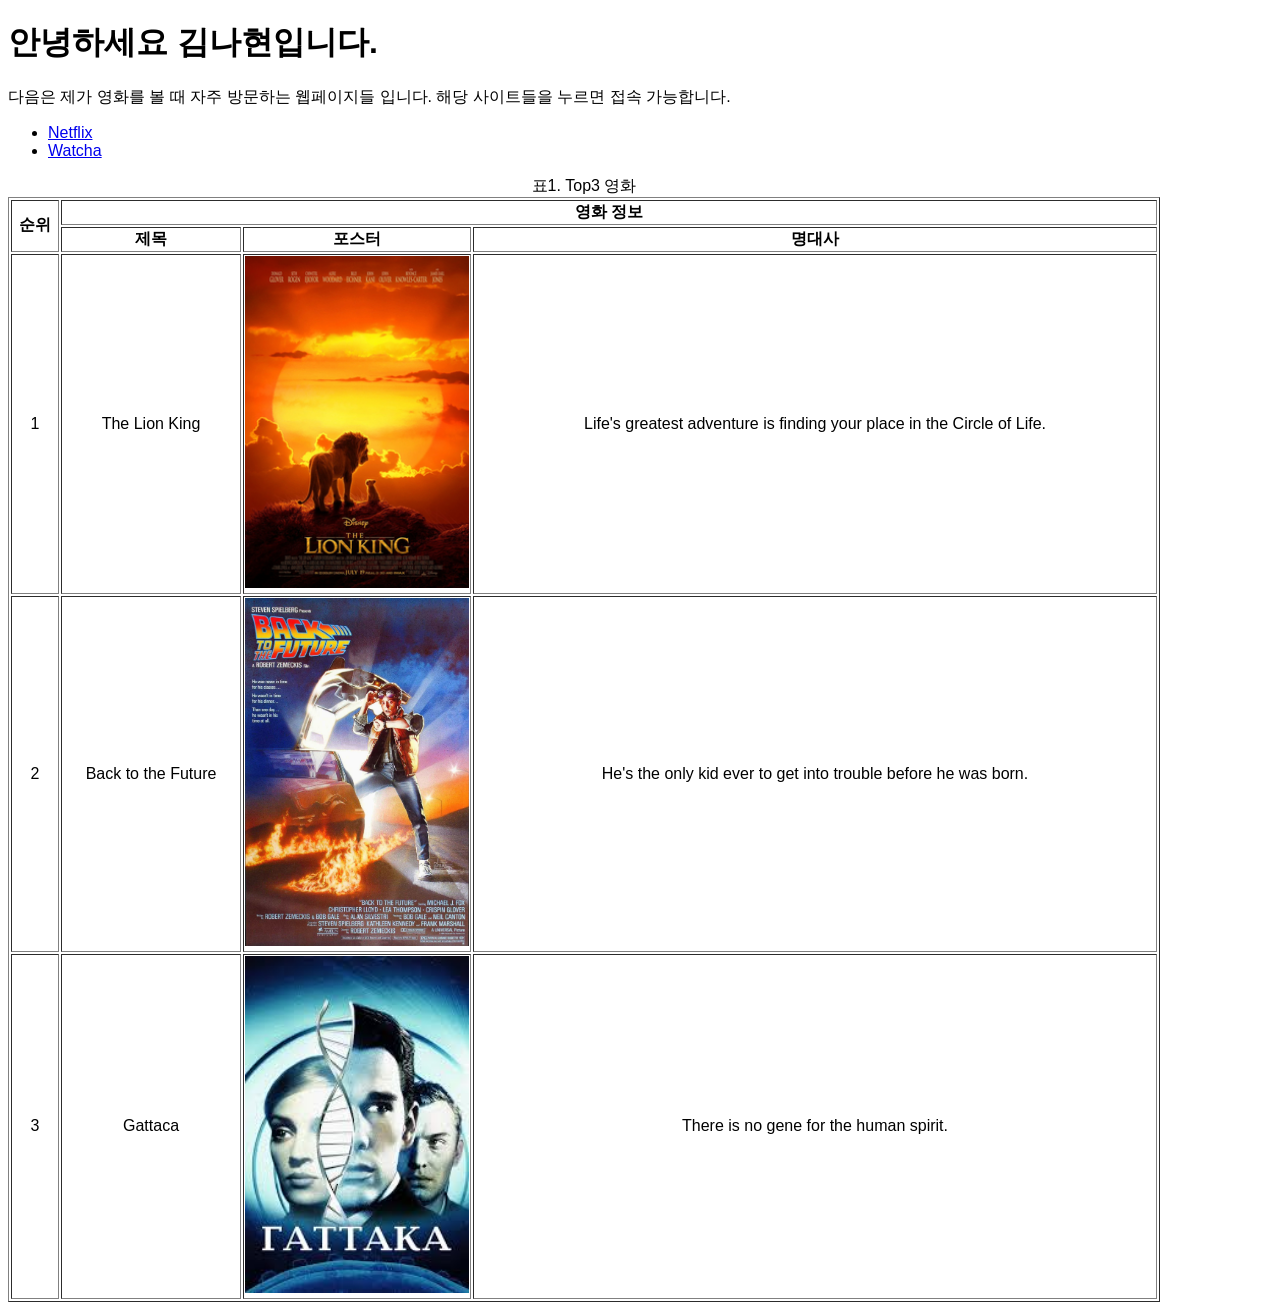
<file: LAB1/index.html>
<!DOCTYPE html>
<html>
    <head>
        <meta charset="utf-8">
        <title>Lab1</title>
    </head>
    <style type="text/css">
        body {font-family: sans-serif;}
        .title {font-weight: bold;}
        th {font-weight: normal;}
    </style>

    <body>
        <h1>안녕하세요 김나현입니다.</h1>
        <p>다음은 제가 영화를 볼 때 자주 방문하는 웹페이지들 입니다. 해당 사이트들을 누르면 접속 가능합니다.</p>
        <ul>
            <li>
                <a href="https://www.netflix.com/kr/">Netflix</a>
            </li>
            <li>
                <a href="https://watcha.com/browse/all">Watcha</a>
            </li>
        </ul>
        <table border="1" style="width: 90dvw;">
            <caption>표1. Top3 영화</caption>
            <tr>
                <th class="title" rowspan="2">순위</th>

                <th class="title" colspan="3">영화 정보</th>
            </tr>
            <tr>
                <th class="title" >제목</th>
                <th class="title" style="width: 20%;">포스터</th>
                <th class="title" style="width: 60%;">명대사</th>
            </tr>

            <!-- 영화 1 -->
            <tr>
                <th>1</th>
                <th>The Lion King</th>
                <th>
                    <img src="imgs/Disney_The_Lion_King_2019.jpg" alt="Poster_The Lion King" width="100%" height="100%">
                </th>
                <th>Life's greatest adventure is finding your place in the Circle of Life.</th>
            </tr>

            <!-- 영화 2 -->
            <tr>
                <th>2</th>
                <th>Back to the Future</th>
                <th>
                    <img src="imgs/back_to_the_future.jpg" alt="Poster_Back to the Future" width="100%" height="100%">
                </th>
                <th>He's the only kid ever to get into trouble before he was born.</th>
            </tr>

            <!-- 영화 3 -->
            <tr>
                <th>3</th>
                <th>Gattaca</th>
                <th>
                    <img src="imgs/gataka.jpeg" alt="Poster_Gattaca" width="100%" height="100%">
                </th>
                <th>There is no gene for the human spirit.</th>
            </tr>
        </table>
    </body>
</html>
</file>
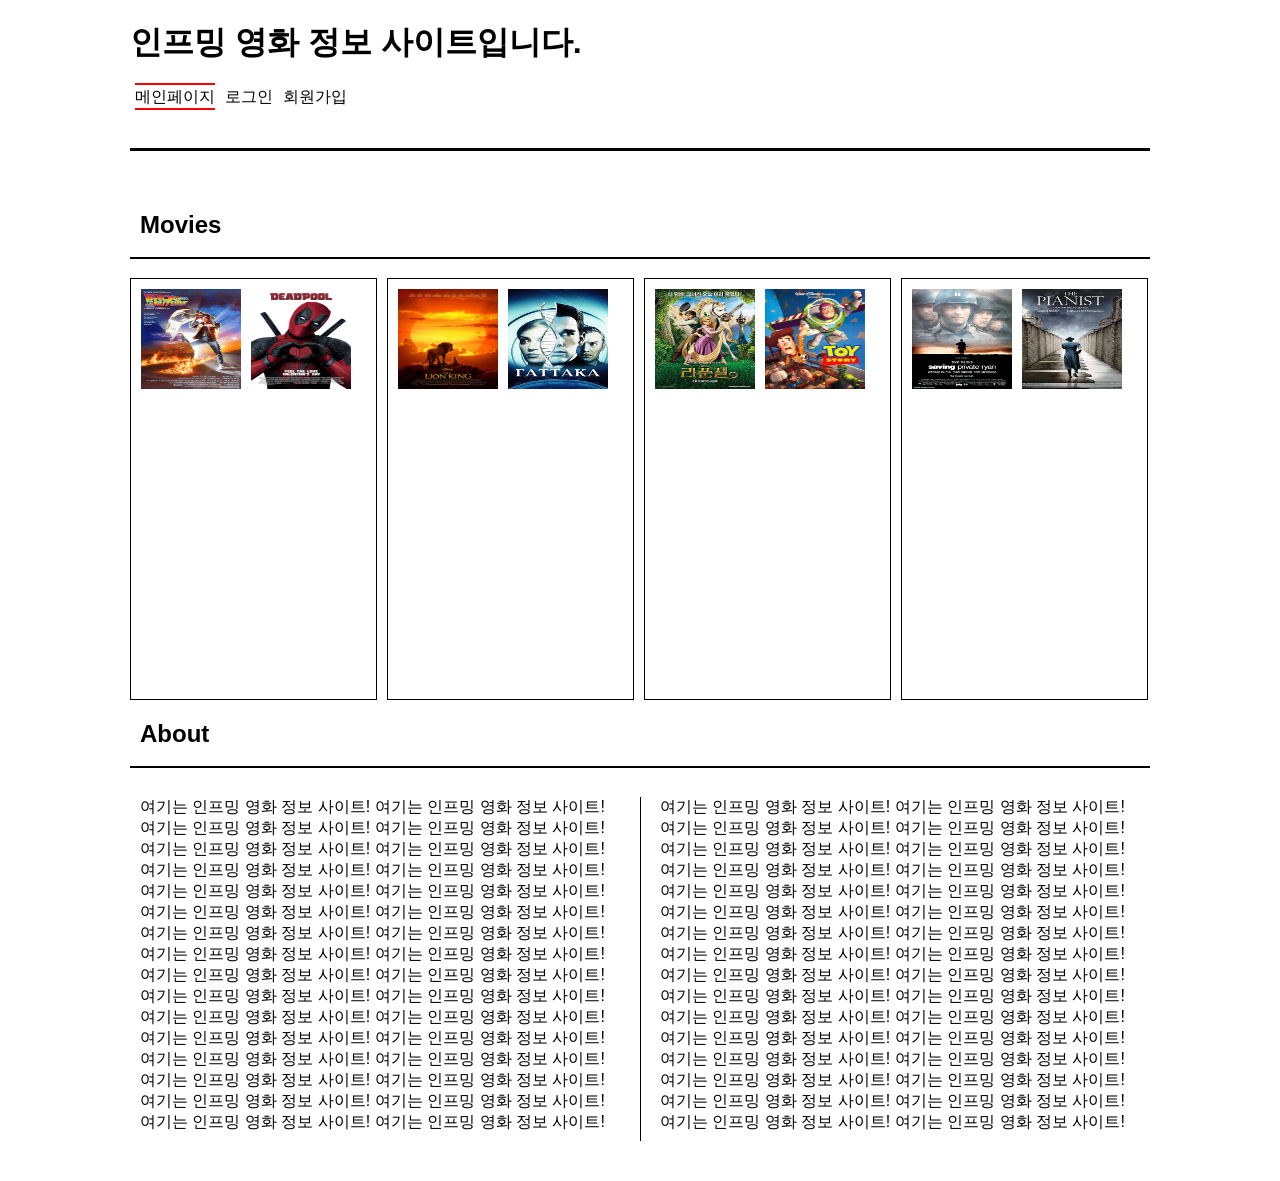
<file: LAB3/index.html>
<!DOCTYPE html>
<html>
    <meta name="viewport" content="width=device-width, initial-scale=1.0">
    <head>
        <title> LAB 3 - Home</title>
        <link rel="stylesheet" type="text/css" href = "main.css">
    </head>
    <body>
        <h1 class="titletext">인프밍 영화 정보 사이트입니다.</h1>
        <div class="middle menu">
            <nav>
                <ul class="navbar">
                    <li><a class="navitem selected" href="index.html">메인페이지</a></li>
                    <li><a class="navitem" href="login.html">로그인</a></li>
                    <li><a class="navitem" href="signup.html">회원가입</a></li>
                </ul>
            </nav>
            <hr class="navhr">
        </div>
        <div class="section-1">
            <div class="sections">
            <div class="section0">
            <div>
                <h2 class="subtitle">Movies</h2>
            </div>
            <hr>
            <div class="section1" >
                <div class="section2 bordered">
                    <div class="icon-p">
                        <img class="icon" src="imgs/back_to_the_future.jpg" alt="Back To The Future">
                        <div class="icon-text">Back To The Future</div>
                    </div>
                    
                    <div class="icon-p">
                        <img class="icon" src="imgs/deadpool.jpg" alt="Deadpool">
                        <div class="icon-text">Deadpool</div>
                    </div>
            </div>
                <div class="section2 bordered">
                    <div class="icon-p">
                        <img class="icon" src="imgs/Disney_The_Lion_King_2019.jpg" alt="The Lion King">
                        <div class="icon-text">The Lion King</div>
                    </div>
                    <div class="icon-p">
                        <img class="icon" src="imgs/gataka.jpeg" alt="GATAKA">
                        <div class="icon-text">GATAKA</div>
                    </div>
                    
            </div>
                <div class="section2 bordered">
                    <div class="icon-p">
                        <img class="icon" src="imgs/tangled.jpg" alt="Tangled">
                        <div class="icon-text">Tangled</div>
                    </div>
                    <div class="icon-p">
                        <img class="icon" src="imgs/toy_story.jpg" alt="Toy Story">
                        <div class="icon-text">Toy Story</div>
                    </div>
            </div>
                <div class="section2 bordered">
                    <div class="icon-p">
                        <img class="icon" src="imgs/saving_ryan.jpg" alt="Saving Private Ryan">
                        <div class="icon-text">Saving Private Ryan</div>
                    </div>
                    <div class="icon-p">
                        <img class="icon" src="imgs/the_pianist.jpeg" alt="The Pianist">
                        <div class="icon-text">The Pianist</div>
                    </div>       
                </div>
            </div>

        <div class="section0">
            <div>
                <h2 class="subtitle">About</h2>
            </div>
            <hr>
            

        </div>
            
    </div>
        <div class="main-text">
            <p>여기는 인프밍 영화 정보 사이트! 여기는 인프밍 영화 정보 사이트! 여기는 인프밍 영화 정보 사이트! 여기는 인프밍 영화 정보 사이트! 여기는 인프밍 영화 정보 사이트! 여기는 인프밍 영화 정보 사이트! 여기는 인프밍 영화 정보 사이트! 여기는 인프밍 영화 정보 사이트! 여기는 인프밍 영화 정보 사이트! 여기는 인프밍 영화 정보 사이트! 여기는 인프밍 영화 정보 사이트! 여기는 인프밍 영화 정보 사이트! 여기는 인프밍 영화 정보 사이트! 여기는 인프밍 영화 정보 사이트! 여기는 인프밍 영화 정보 사이트! 여기는 인프밍 영화 정보 사이트! 여기는 인프밍 영화 정보 사이트! 여기는 인프밍 영화 정보 사이트! 여기는 인프밍 영화 정보 사이트! 여기는 인프밍 영화 정보 사이트! 여기는 인프밍 영화 정보 사이트! 여기는 인프밍 영화 정보 사이트! 여기는 인프밍 영화 정보 사이트! 여기는 인프밍 영화 정보 사이트! 여기는 인프밍 영화 정보 사이트! 여기는 인프밍 영화 정보 사이트! 여기는 인프밍 영화 정보 사이트! 여기는 인프밍 영화 정보 사이트! 여기는 인프밍 영화 정보 사이트! 여기는 인프밍 영화 정보 사이트! 여기는 인프밍 영화 정보 사이트! 여기는 인프밍 영화 정보 사이트! 여기는 인프밍 영화 정보 사이트! 여기는 인프밍 영화 정보 사이트! 여기는 인프밍 영화 정보 사이트! 여기는 인프밍 영화 정보 사이트! 여기는 인프밍 영화 정보 사이트! 여기는 인프밍 영화 정보 사이트! 여기는 인프밍 영화 정보 사이트! 여기는 인프밍 영화 정보 사이트! 여기는 인프밍 영화 정보 사이트! 여기는 인프밍 영화 정보 사이트! 여기는 인프밍 영화 정보 사이트! 여기는 인프밍 영화 정보 사이트! 여기는 인프밍 영화 정보 사이트! 여기는 인프밍 영화 정보 사이트! 여기는 인프밍 영화 정보 사이트! 여기는 인프밍 영화 정보 사이트! 여기는 인프밍 영화 정보 사이트! 여기는 인프밍 영화 정보 사이트! 여기는 인프밍 영화 정보 사이트! 여기는 인프밍 영화 정보 사이트! 여기는 인프밍 영화 정보 사이트! 여기는 인프밍 영화 정보 사이트! 여기는 인프밍 영화 정보 사이트! 여기는 인프밍 영화 정보 사이트! 여기는 인프밍 영화 정보 사이트! 여기는 인프밍 영화 정보 사이트! 여기는 인프밍 영화 정보 사이트! 여기는 인프밍 영화 정보 사이트! 여기는 인프밍 영화 정보 사이트! 여기는 인프밍 영화 정보 사이트! 여기는 인프밍 영화 정보 사이트! 여기는 인프밍 영화 정보 사이트!</p>
    </div>
        </div>
        
        
    </body>
</html>
</file>
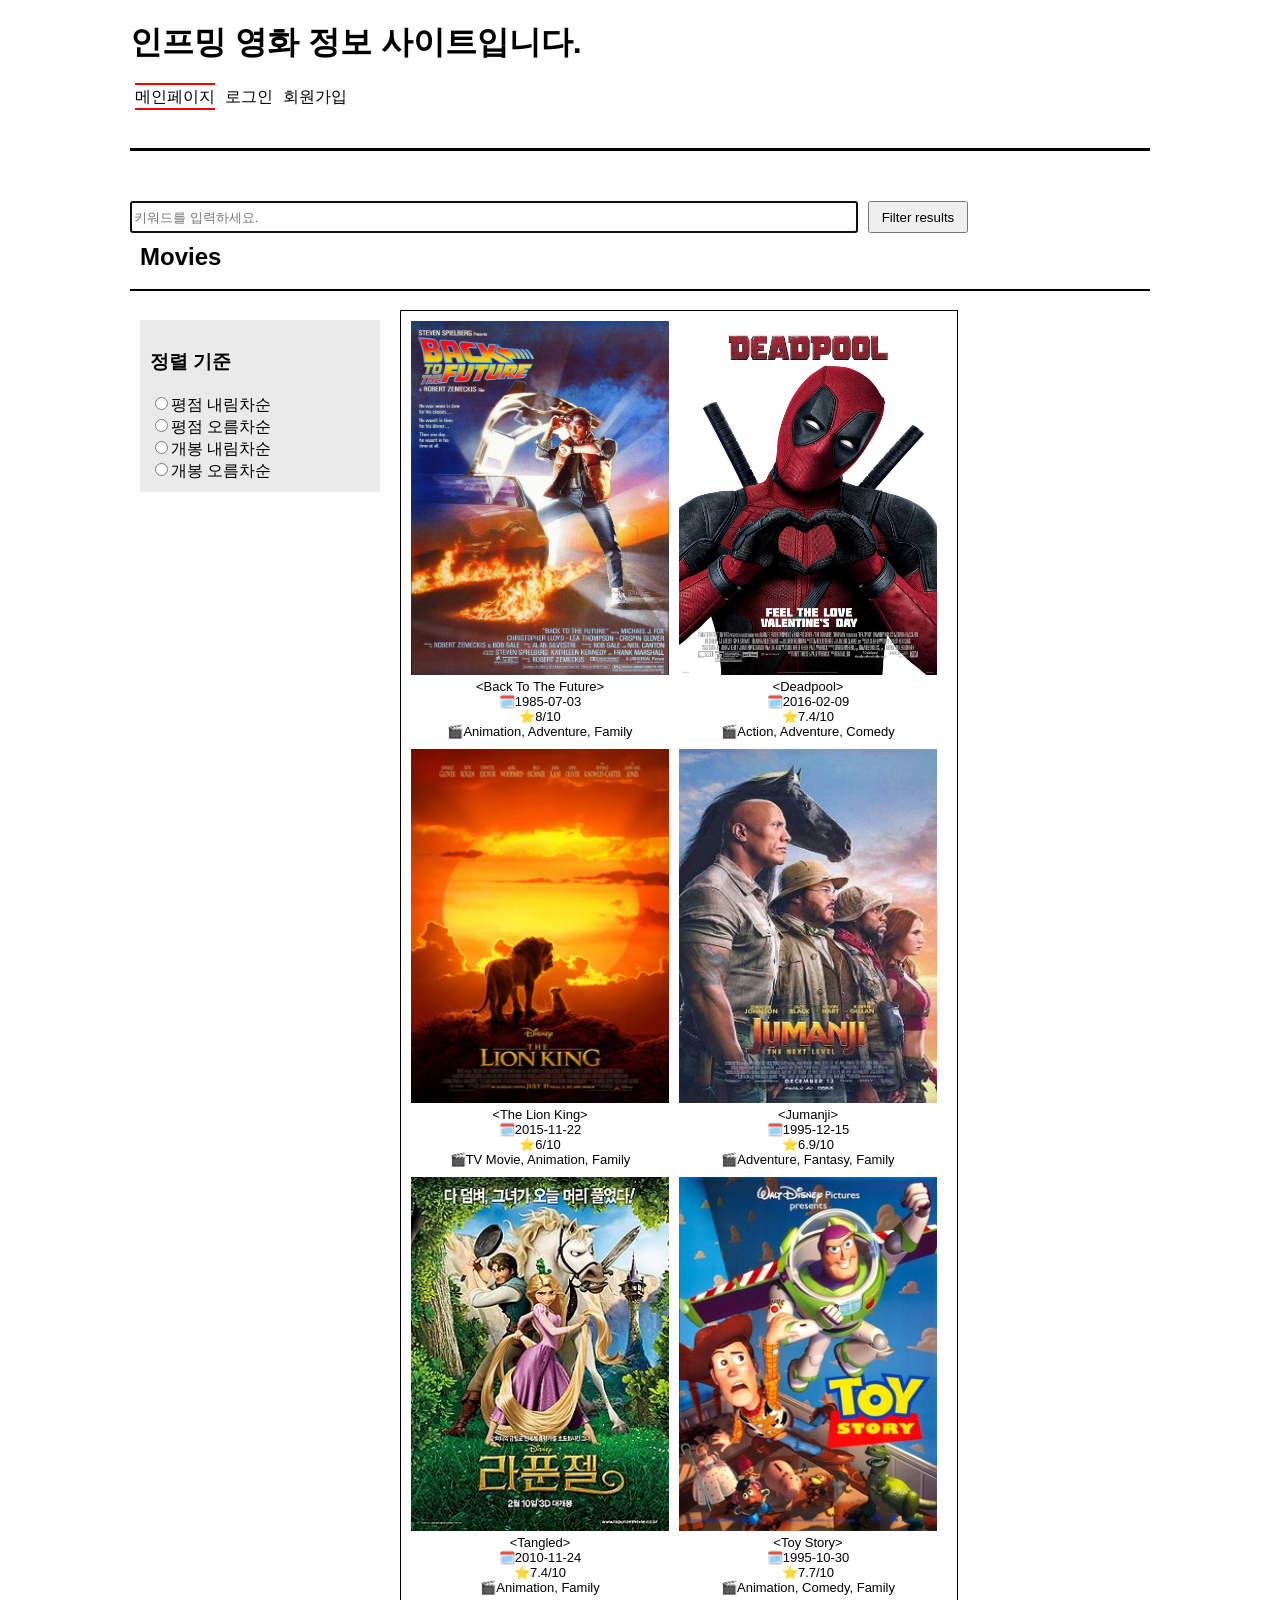
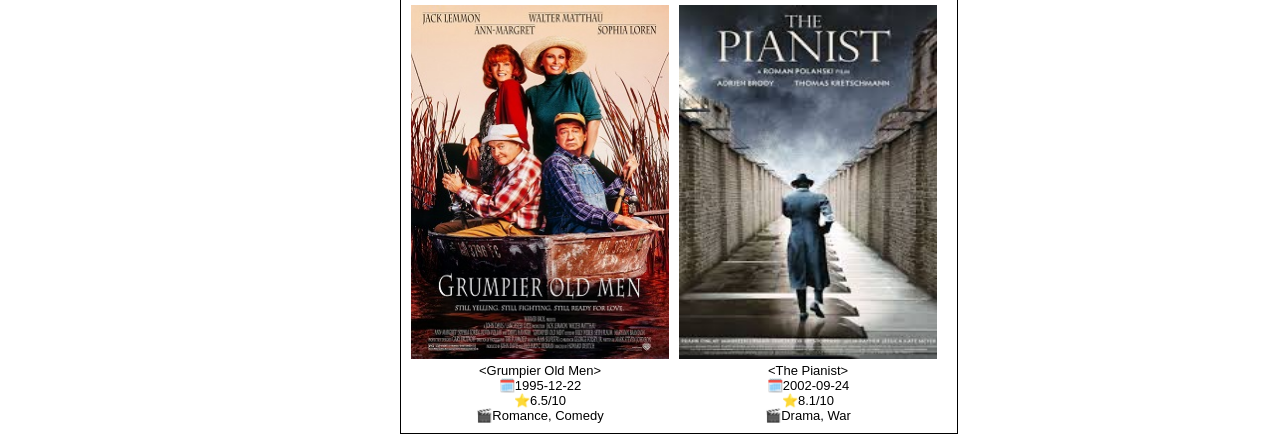
<file: LAB4/index.html>
<!DOCTYPE html>
<script>

function generate_icon(name, imgpath, alt, lines, lang, genre, date, rate){
    const icon = `
        <div class="icon-p">
            <img class="icon" src="${imgpath}" alt="${alt}">
            <div class="icon-text">줄거리:<br>${lines}</div>
            <div class="infos">&lt;${name}&gt;<br>🗓️${date}<br>⭐${rate}/10<br>🎬${genre}</div>
        </div>
    `;
    return icon;
}



let allMovies = []; 
let sortedData = [];
let current = 0;
let batchSize = 4;
let currentKeyword = "";
let currentOption = "";

function loadData() {
    fetch("product.json")
        .then((response) => response.json())
        .then((json) => {
            allMovies = json.movies;
            sort(""); // do nothing
        });
}

function search() {
    const keyword = document.querySelector('#search-input').value.trim().toLowerCase();
    
    currentKeyword = keyword;
    
    sort(currentOption); 
}

function init() {
    document.querySelector('#sectionA').innerHTML = "";
    current = 0;
}

function sort(option) {
    if (allMovies.length === 0) return;
    currentOption = option;
    init();

    let filteredData = [...allMovies].filter(m => {
        return m.name.toLowerCase().includes(currentKeyword);
    });

    switch (option) {
        case "rate_down":
            sortedData = filteredData.sort((a, b) => a.rate - b.rate);
            break;
        case "rate_up":
            sortedData = filteredData.sort((a, b) => b.rate - a.rate);
            break;
        case "date_down":
            sortedData = filteredData.sort((a, b) => Date.parse(a.date) - Date.parse(b.date));
            break;
        case "date_up":
            sortedData = filteredData.sort((a, b) => Date.parse(b.date) - Date.parse(a.date));
            break;
        default:
            sortedData = filteredData;
            break;
    }
    

    batch_add();
}

function batch_add() {
    const nextLimit = current + batchSize;
    
    for (let i = current; i < nextLimit; i++) {
        if (sortedData.length > i) {
            let m = sortedData[i];
            document.querySelector('#sectionA').innerHTML += generate_icon(
                m.name, m.img, m.name, m.lines, m.lang, m.genre, m.date, m.rate
            );
            current++;
        }
    }
}

window.onscroll = () => {
    if (window.innerHeight + window.scrollY >= document.body.offsetHeight) {
        if (current < sortedData.length) {
            batch_add(); 
        }
    }
}

loadData();

</script>
<html>
    <meta name="viewport" content="width=device-width, initial-scale=1.0">
    <head>
        <title> LAB 3 - Home</title>
        <link rel="stylesheet" type="text/css" href = "main.css">
    </head>
    <body>
        <h1 class="titletext">인프밍 영화 정보 사이트입니다.</h1>
        <div class="middle menu">
            <nav>
                <ul class="navbar">
                    <li><a class="navitem selected" href="index.html">메인페이지</a></li>
                    <li><a class="navitem" href="login.html">로그인</a></li>
                    <li><a class="navitem" href="signup.html">회원가입</a></li>
                </ul>
            </nav>
            <hr class="navhr">
        </div>
        <div class="section-1">
            <div class="sections">
            <div class="section0">
            <div>
                <div class="search">
                    <input id="search-input" class="searchbar" type="text" placeholder="키워드를 입력하세요." autofocus> <button onclick="search()" class="searchbtn" >Filter results</button>
                </div>
                
                <h2 class="subtitle">Movies</h2>
            </div>
            <hr>
            <div class="section1" >
                <div class="section2">
                    <div class="graybox">
                    <h3>정렬 기준</h1>
                        <input name="sort_opt" type="radio" value="rate_up" onchange="sort(this.value)">평점 내림차순 <br>
                        <input name="sort_opt" type="radio" value="rate_down" onchange="sort(this.value)">평점 오름차순 <br>
                        <input name="sort_opt" type="radio" value="date_up" onchange="sort(this.value)">개봉 내림차순 <br>
                        <input name="sort_opt" type="radio" value="date_down" onchange="sort(this.value)">개봉 오름차순
                </div>
            </div>
                <div id="sectionA" class="section3 bordered">
                    
                </div>
            </div>
    </body>
</html>
</file>
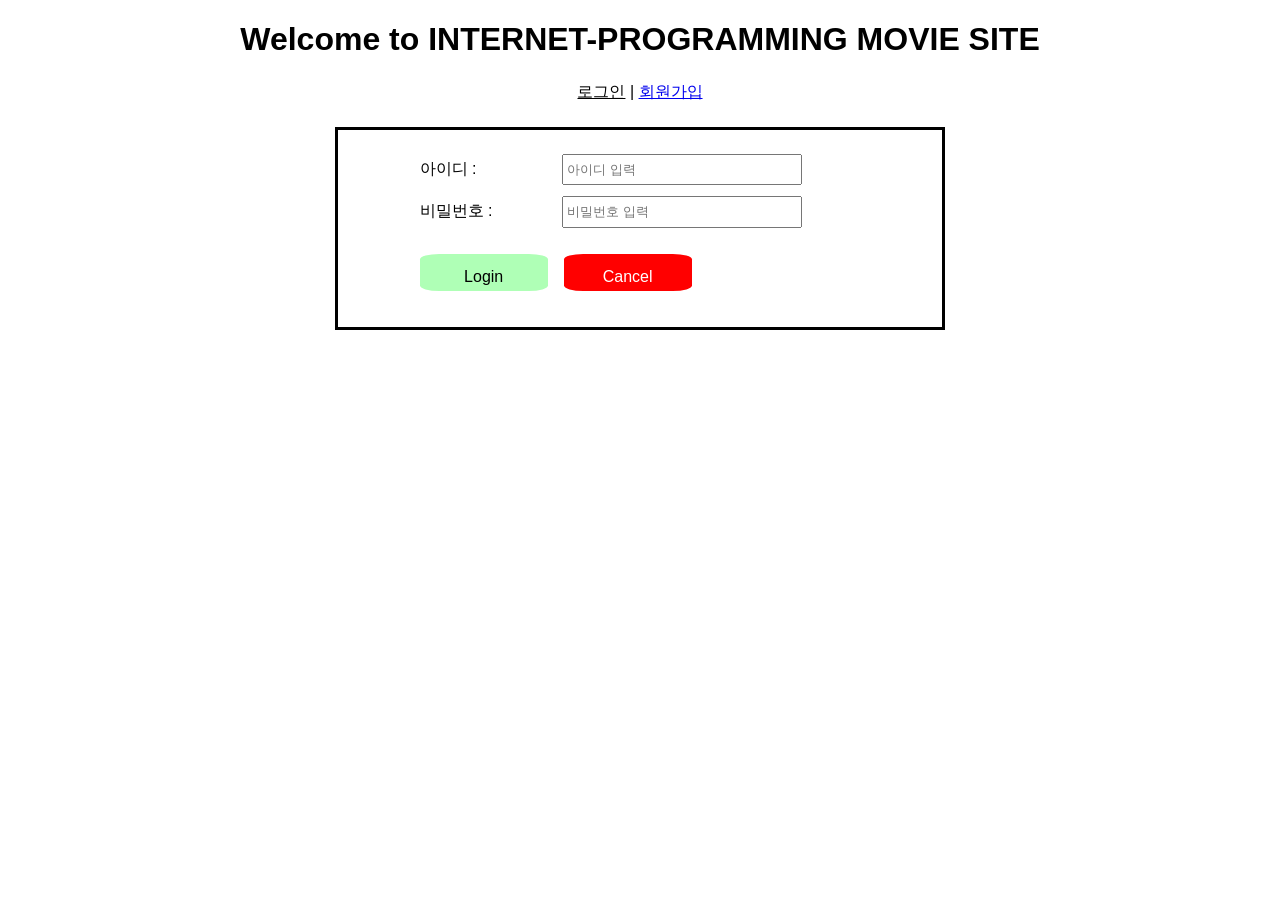
<file: LAB2/login.html>
<!DOCTYPE html>
<html>
    <head>
        <title> LAB 2 - login</title>
        <link rel="stylesheet" type="text/css" href = "main.css">
    </head>
    <body>
        <h1 class="middle" >Welcome to INTERNET-PROGRAMMING MOVIE SITE</h1>
        <div class="middle menu">
            <a class="dummy">로그인</a>
            <span>|</span>
            <a href="signup.html">회원가입</a>
        </div>
        <div class="box center">


            <div class="line">
                <p>
                    <label class="lefttext">아이디 :</label>
                    <span class="input">
                        <input class="inputbox input" id="loginid" name="loginid" type="text" placeholder="아이디 입력" required autocomplete="on"/>
                    </span>
                </p>
            </div>

            <div class="line">
                <p>
                    <label class="lefttext">비밀번호 :</label>
                    <span class="input">
                        <input class="inputbox input" id="loginpw" name="loginpw" type="password" placeholder="비밀번호 입력" required autocomplete="current-password"/>
                    </span>
                </p>
            </div>

            <div class="line">
                <p>
                    <button class="btn green">Login</button> <button class="btn btnsec red">Cancel</button>
                </p>
            </div>

        </div>
    </body>
</html>
</file>
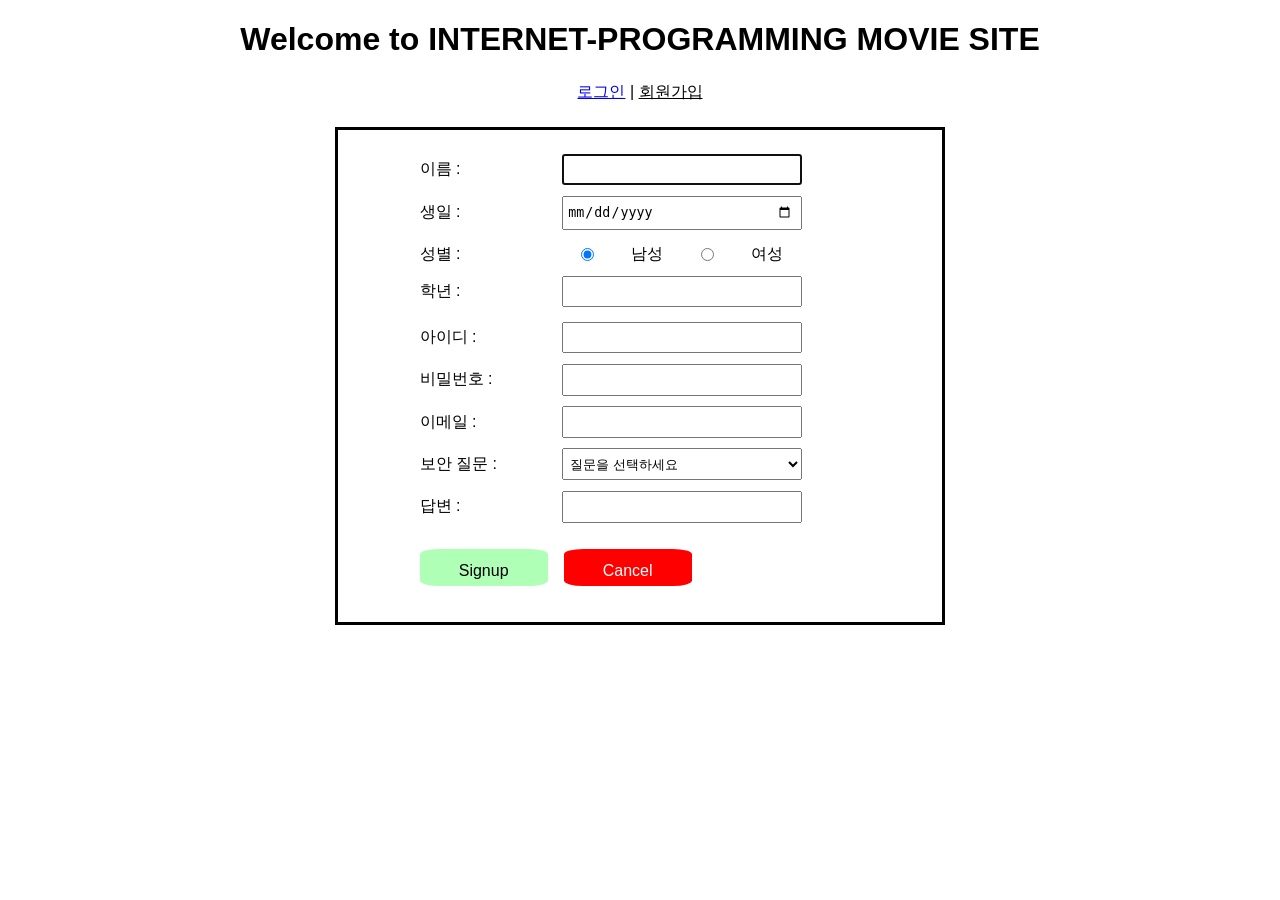
<file: LAB2/signup.html>
<!DOCTYPE html>
<html>
    <head>
        <title> LAB 2 - signup</title>
        <link rel="stylesheet" type="text/css" href = "main.css">
    </head>
    <body>
        <h1 class="middle" >Welcome to INTERNET-PROGRAMMING MOVIE SITE</h1>
        <div class="middle menu">
            <a href="login.html">로그인</a>
            <span>|</span>
            <a class="dummy">회원가입</a>
        </div>
        <div class="box center">
            <div class="line">
                <p>
                    <label class="lefttext">이름 :</label>
                    <span class="input">
                        <input class="inputbox input" id="name" name="name" type="text" autofocus required autocomplete="name"/>
                    </span>
                </p>
            </div>

            <div class="line">
                <p>
                    <label class="lefttext">생일 :</label>
                    <span class="input">
                       <input class="inputbox input" id="birthdate" name="birthdate" type="date" required autocomplete="bday"></p> 
                    </span>
                </p>
            </div>

            <div class="line">
                <p>
                    <label class="lefttext">성별 :</label>
                    <span class="input radio">
                        <input class="inputradio" name="gender" type="radio" value="남성" required checked>남성
                        <input class="inputradio" name="gender" type="radio" value="남성" required >여성
                    </span>
                </p>
            </div>
            
            <div class="line">
                <p>
                    <label class="lefttext">학년 :</label>
                    <span class="input">
                       <input class="inputbox input" id="grade" name="grade" type="number" value="" min="1" max="4" step="1"></p> 
                    </span>
                </p>
            </div>

            <div class="line">
                <p>
                    <label class="lefttext">아이디 :</label>
                    <span class="input">
                        <input class="inputbox input" id="id" name="id" type="text" required autocomplete="on"/>
                    </span>
                </p>
            </div>

            <div class="line">
                <p>
                    <label class="lefttext">비밀번호 :</label>
                    <span class="input">
                        <input class="inputbox input" id="pw" name="pw" type="password" required autocomplete="current-password"/>
                    </span>
                </p>
            </div>

            <div class="line">
                <p>
                    <label class="lefttext">이메일 :</label>
                    <span class="input">
                        <input class="inputbox input" id="email" name="email" type="email" required autocomplete="email"/>
                    </span>
                </p>
            </div>

            <div class="line">
                <p>
                    <label class="lefttext">보안 질문 :</label>
                    <span class="input">
                        <select class="inputbox input" id="question" name="question" required autocomplete="off">
                            <option value="" disabled selected>질문을 선택하세요</option>
                            <option value="questionA">키우는 반려동물의 이름은?</option>
                            <option value="questionB">가장 좋아하는 작가는?</option>
                            <option value="questionC">가장 좋아하는 색깔은?</option>
                        </select>
                    </span>
                </p>
            </div>

            <div class="line">
                <p>
                    <label class="lefttext">답변 :</label>
                    <span class="input">
                        <input class="inputbox input" id="answer" name="answer" type="text" required autocomplete="off"/>
                    </span>
                </p>
            </div>

            <div class="line">
                <p>
                    <button class="btn green">Signup</button> <button class="btn btnsec red">Cancel</button>
                </p>
            </div>

        </div>
    </body>
</html>
</file>
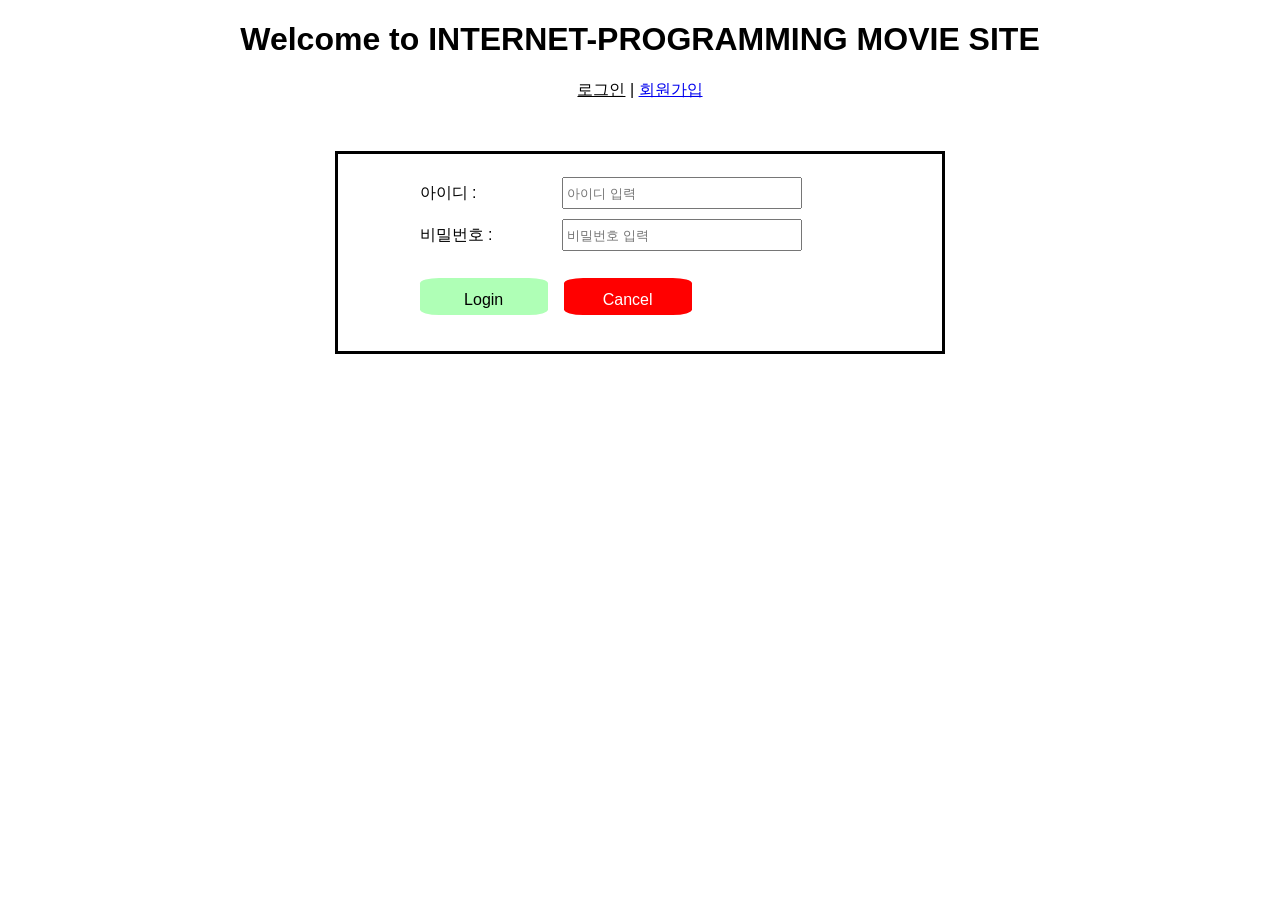
<file: LAB3/login.html>
<!DOCTYPE html>
<html>
    <head>
        <title> LAB 3 - Log In</title>
        <link rel="stylesheet" type="text/css" href = "main.css">
    </head>
    <body>
        <h1 class="middle" >Welcome to INTERNET-PROGRAMMING MOVIE SITE</h1>
        <div class="middle menu">
            <a class="dummy">로그인</a>
            <span>|</span>
            <a href="signup.html">회원가입</a>
        </div>
        <div class="box center">
            <div class="line">
                <p>
                    <label class="lefttext">아이디 :</label>
                    <span class="input">
                        <input class="inputbox input" id="loginid" name="loginid" type="text" placeholder="아이디 입력" required autocomplete="on"/>
                    </span>
                </p>
            </div>

            <div class="line">
                <p>
                    <label class="lefttext">비밀번호 :</label>
                    <span class="input">
                        <input class="inputbox input" id="loginpw" name="loginpw" type="password" placeholder="비밀번호 입력" required autocomplete="current-password"/>
                    </span>
                </p>
            </div>

            <div class="line">
                <p>
                    <button class="btn green">Login</button> <button class="btn btnsec red">Cancel</button>
                </p>
            </div>

        </div>
    </body>
</html>
</file>
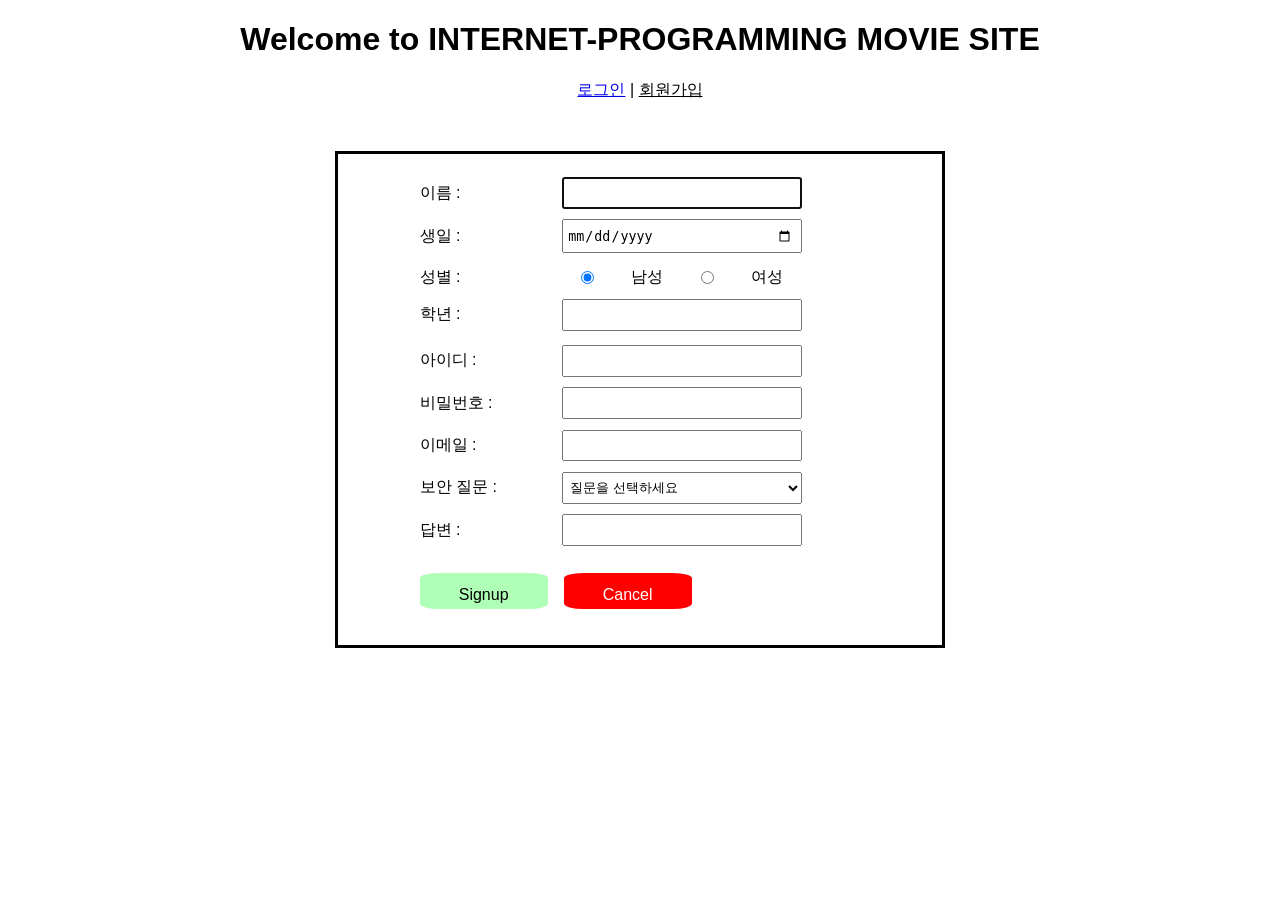
<file: LAB3/signup.html>
<!DOCTYPE html>
<html>
    <head>
        <title> LAB 3 - Sign Up</title>
        <link rel="stylesheet" type="text/css" href = "main.css">
    </head>
    <body>
        <h1 class="middle" >Welcome to INTERNET-PROGRAMMING MOVIE SITE</h1>
        <div class="middle menu">
            <a href="login.html">로그인</a>
            <span>|</span>
            <a class="dummy">회원가입</a>
        </div>
        <div class="box center">
            <div class="line">
                <p>
                    <label class="lefttext">이름 :</label>
                    <span class="input">
                        <input class="inputbox input" id="name" name="name" type="text" autofocus required autocomplete="name"/>
                    </span>
                </p>
            </div>

            <div class="line">
                <p>
                    <label class="lefttext">생일 :</label>
                    <span class="input">
                       <input class="inputbox input" id="birthdate" name="birthdate" type="date" required autocomplete="bday"></p> 
                    </span>
                </p>
            </div>

            <div class="line">
                <p>
                    <label class="lefttext">성별 :</label>
                    <span class="input radio">
                        <input class="inputradio" name="gender" type="radio" value="남성" required checked>남성
                        <input class="inputradio" name="gender" type="radio" value="남성" required >여성
                    </span>
                </p>
            </div>
            
            <div class="line">
                <p>
                    <label class="lefttext">학년 :</label>
                    <span class="input">
                       <input class="inputbox input" id="grade" name="grade" type="number" value="" min="1" max="4" step="1"></p> 
                    </span>
                </p>
            </div>

            <div class="line">
                <p>
                    <label class="lefttext">아이디 :</label>
                    <span class="input">
                        <input class="inputbox input" id="id" name="id" type="text" required autocomplete="on"/>
                    </span>
                </p>
            </div>

            <div class="line">
                <p>
                    <label class="lefttext">비밀번호 :</label>
                    <span class="input">
                        <input class="inputbox input" id="pw" name="pw" type="password" required autocomplete="current-password"/>
                    </span>
                </p>
            </div>

            <div class="line">
                <p>
                    <label class="lefttext">이메일 :</label>
                    <span class="input">
                        <input class="inputbox input" id="email" name="email" type="email" required autocomplete="email"/>
                    </span>
                </p>
            </div>

            <div class="line">
                <p>
                    <label class="lefttext">보안 질문 :</label>
                    <span class="input">
                        <select class="inputbox input" id="question" name="question" required autocomplete="off">
                            <option value="" disabled selected>질문을 선택하세요</option>
                            <option value="questionA">키우는 반려동물의 이름은?</option>
                            <option value="questionB">가장 좋아하는 작가는?</option>
                            <option value="questionC">가장 좋아하는 색깔은?</option>
                        </select>
                    </span>
                </p>
            </div>

            <div class="line">
                <p>
                    <label class="lefttext">답변 :</label>
                    <span class="input">
                        <input class="inputbox input" id="answer" name="answer" type="text" required autocomplete="off"/>
                    </span>
                </p>
            </div>

            <div class="line">
                <p>
                    <button class="btn green">Signup</button> 
                    <button class="btn btnsec red">Cancel</button>
                </p>
            </div>

        </div>
    </body>
</html>
</file>
<file: LAB3/main.css>
@keyframes titleMove {
    from {
        transform: translateX(100%);
    }
    to {
        transform: translateX(1px);
    }
}


body {
    font-size: medium; 
    font-family: sans-serif; 
    max-width: 1020px;
    width:100%;
    overflow-x: hidden;
    margin: 0 auto;
}

.titletext {
    animation-name: titleMove;
    animation-duration: 2s;
    animation-timing-function: ease-in-out;
}
.navbar{
    display: flex;
    flex-direction: row;
    flex-wrap: nowrap;
    justify-content: left;
    list-style-type: none;
    gap: 10px;
    padding-left: 5px ;
    padding-right: 5px;
}

.navhr{
    margin: 40px 0px 0px 0px;
    height: 0.2rem;
}

hr {
    height: 0.1rem;    
    border: none;
    background-color: black;
    padding: 0 0 0 0;
    margin: 0.5rem 0rem 0.6rem 0rem;
}
.navitem {
    text-decoration: none;
    color: black;
    padding-bottom: 0.2rem;
    padding-top: 0.2rem;
}

.selected {
    border-top: 2px solid red;
    border-bottom: 2px solid red;
}



.menu {margin: 0 0 50px 0;}
.dummy {text-decoration: underline;}

.middle {text-align: center;}

.line {
    padding: 0.1rem;
}

.line p {
    display: flex;
    align-items: center;
    width: 100%;
    margin: 0.23rem;
}

.lefttext {
    width: 10vw;
    font-size: medium;
}

.section-1{
    display: flex;
    flex-direction: column;
}
.section0{
    display: flex;
    flex-direction: column;
    text-align: left;
    width:100%;
    gap: 10px;
    
}

.section1{
    display: flex;
    flex-direction: row;
    text-align: left;
    gap: 10px;
}



.section2{
    width: calc(25% - 30px);
    display: flex;
    flex-direction: row;
    flex-wrap: wrap;
    text-align: left;
    gap: 10px;
    padding: 10px 10px 10px 10px;
    height: 400px;
}

.sections {
    display: flex;
    flex-direction: column;   
}
.bordered {
    border: 1px solid black;
}

.icon {
    width: 100px;
    height: 100px;
    transition: transform 2s;
    margin: 0 0 0 0;
    padding: 0 0 0 0;
}

.icon-p{
    margin: 0 0 0 0;
    padding: 0 0 0 0;
    position: relative;
}
.icon-text {
    position: absolute;
    top:0;
    left:0;
    width: 100px;
    height: 100px;
    
    display: flex;
    align-items: center;
    justify-content: center;
    text-align: center;
    color: rgb(255, 255, 255);
    background: none;
    opacity: 0;
}

.icon-p:hover .icon {
    transform: scale(1.2);
}

.icon-p:hover .icon-text {
    opacity: 1;
}

.subtitle {
    margin: 0 0 0 0;
    padding: 0 0 0 0;
}
.movie {
    display: flex;
    flex-direction: row;
}

.left {
    text-align: left;
}

.inputbox::-webkit-calendar-picker-indicator {
    margin: 0 -14rem 0 0;
    padding: 0;
}

.input {
    width: 15rem; 
    margin: 0 auto;
    display: inline-flex;
    align-items: center;
}

.radio {
    justify-content: space-around;
    margin: 0 auto;
}

.inputbox {
    align-items: center;
    padding: 0.4rem 0.2rem 0.4rem 0.2rem; margin: 0 auto;
}
.inputradio {
    padding: 0.4rem 0.2rem;
    margin: 0;
}
.center {
    margin: 0 auto;
}
.box {
    border: 0.2rem solid black; 
    width: 25rem; 
    display: flex;
    flex-direction: column;
    padding: 2vh 10vw 2vh 6vw; 
}
.btn {
    border: 0;
    width: 8rem;
    height: 2.3rem;
    font-size: medium; 
    margin: 1rem 0 0.8rem; 
    padding: 0.8rem 0.3rem 0.3rem;
    border-radius: 15%;
}

.btnsec{
    margin: 1rem 0 0.8rem 1rem 
}

.green {background-color: rgb(175, 255, 182); color:black;}
.red {background-color: red; color: white;}

.main-text {
    display: block; 
    width: calc(100% - 20px);
    margin: 0 auto;
    column-count: 2;
    column-gap: 40px;
    column-rule: 0.1rem solid black;
    padding-top: 20px ;
    padding-left: 10px;
    padding-right: 10px;
    padding-bottom: 40px;
}

.main-text > * {
    margin-top: 0;
}

h2{
    border: 10px solid transparent;
    border-bottom: 15px ;
}
@media ( max-width: 800px) {
    .navbar{
        flex-direction: column;
        padding: 0 0 0 0;
        margin: 0 0 0 0;
        justify-content: center;
    }   

    .section1{
        display: flex;
        flex-direction: row; 
        flex-wrap: wrap;
        gap: 25px;
        padding-left: 50px;
        padding-right: 10px;
    }
    .section2 {
        width: calc(50% - 50px);
        
    }

    h1{
        text-align: center;
    }
    h2{
        text-align: center;
    }
    
    .main-text{
        column-count: 1;
    }
}

@media (max-width : 480px) {
    .navbar{
        flex-direction: column;
        padding: 0 0 0 0;
        margin: 0 0 0 0;
        justify-content: center;
    }   

    .section1{
        flex-direction: column;
        padding-left: 20px;
        padding-right: 10px;
    }
    .section2 {
        width: calc(100% - 20px);
    }


    h2{
        text-align: center;
    }
}
</file>
<file: LAB4/main.css>
@keyframes titleMove {
    from {
        transform: translateX(100%);
    }
    to {
        transform: translateX(1px);
    }
}


body {
    font-size: medium; 
    font-family: sans-serif; 
    max-width: 1020px;
    width:100%;
    overflow-x: hidden;
    margin: 0 auto;
}

.search {
    display: flex;
    flex-direction: row;
    gap: 10px;
    padding-left: 7 px ;
    padding-right: 7px;
    max-width: 900px;
    height:2rem;
}
.searchbar{
    max-width: 900px;
    width: 80%;
}

.searchbtn{
    max-width: 100px;
    width: 20%;
}

.titletext {
    animation-name: titleMove;
    animation-duration: 2s;
    animation-timing-function: ease-in-out;
}
.navbar{
    display: flex;
    flex-direction: row;
    flex-wrap: nowrap;
    justify-content: left;
    list-style-type: none;
    gap: 10px;
    padding-left: 5px ;
    padding-right: 5px;
}

.navhr{
    margin: 40px 0px 0px 0px;
    height: 0.2rem;
}

hr {
    height: 0.1rem;    
    border: none;
    background-color: black;
    padding: 0 0 0 0;
    margin: 0.5rem 0rem 0.6rem 0rem;
}
.navitem {
    text-decoration: none;
    color: black;
    padding-bottom: 0.2rem;
    padding-top: 0.2rem;
}

.selected {
    border-top: 2px solid red;
    border-bottom: 2px solid red;
}



.menu {margin: 0 0 50px 0;}
.dummy {text-decoration: underline;}

.middle {text-align: center;}

.line {
    padding: 0.1rem;
}

.line p {
    display: flex;
    align-items: center;
    width: 100%;
    margin: 0.23rem;
}

.lefttext {
    width: 10vw;
    font-size: medium;
}

.section-1{
    display: flex;
    flex-direction: column;
}
.section0{
    display: flex;
    flex-direction: column;
    text-align: left;
    width:100%;
    gap: 10px;
    
}

.infos{
    text-align: center;
    font-size: small;
}

.section1{
    display: flex;
    flex-direction: row;
    text-align: left;
    gap: 10px;
}


.graybox{
    background-color: rgb(234, 234, 234);
    width: 100%;
    height: 100%;
    padding: 10px 10px 10px 10px;
    margin: 0 0 0 0;

    
}
.section2{
    width: calc(15rem);
    display: flex;
    flex-direction: row;
    flex-wrap: wrap;
    text-align: left;
    gap: 10px;
    padding: 10px 10px 10px 10px;
    height: 100%;
}
.section3{
    width: calc((18rem - 20px)*2);
    display: flex;
    flex-direction: row;
    flex-wrap: wrap;
    text-align: left;
    gap: 10px;
    padding: 10px 10px 10px 10px;
    height: 100%;
}
.sections {
    display: flex;
    flex-direction: column;   
}
.bordered {
    border: 1px solid black;
}

.icon {
    width: calc(18rem - 30px);
    height: calc(24rem - 30px);
    transition: transform 2s;
    margin: 0 0 0 0;
    padding: 0 0 0 0;
}

.icon-p{
    margin: 0 0 0 0;
    padding: 0 0 0 0;
    position: relative;
}
.icon-text {
    position: absolute;
    top:0;
    left:0;
    width: calc(18rem - 60px);
    height: calc(24rem - 60px);
    display: flex;
    align-items: center;
    justify-content: center;
    line-height: 150%;
    text-align: left;
    font-size:small;
    color: rgb(255, 255, 255);
    background: rgba(0, 0, 0, 0.397);
    opacity: 0;
    padding:15px;
    
}


.icon-p:hover .icon-text {
    opacity: 1;
}

.subtitle {
    margin: 0 0 0 0;
    padding: 0 0 0 0;
}
.movie {
    display: flex;
    flex-direction: row;
}

.left {
    text-align: left;
}

.inputbox::-webkit-calendar-picker-indicator {
    margin: 0 -14rem 0 0;
    padding: 0;
}

.input {
    width: 15rem; 
    margin: 0 auto;
    display: inline-flex;
    align-items: center;
}

.radio {
    justify-content: space-around;
    margin: 0 auto;
}

.inputbox {
    align-items: center;
    padding: 0.4rem 0.2rem 0.4rem 0.2rem; margin: 0 auto;
}
.inputradio {
    padding: 0.4rem 0.2rem;
    margin: 0;
}
.center {
    margin: 0 auto;
}
.box {
    border: 0.2rem solid black; 
    width: 25rem; 
    display: flex;
    flex-direction: column;
    padding: 2vh 10vw 2vh 6vw; 
}
.btn {
    border: 0;
    width: 8rem;
    height: 2.3rem;
    font-size: medium; 
    margin: 1rem 0 0.8rem; 
    padding: 0.8rem 0.3rem 0.3rem;
    border-radius: 15%;
}

.btnsec{
    margin: 1rem 0 0.8rem 1rem 
}

.green {background-color: rgb(175, 255, 182); color:black;}
.red {background-color: red; color: white;}

.main-text {
    display: block; 
    width: calc(100% - 20px);
    margin: 0 auto;
    column-count: 2;
    column-gap: 40px;
    column-rule: 0.1rem solid black;
    padding-top: 20px ;
    padding-left: 10px;
    padding-right: 10px;
    padding-bottom: 40px;
}

.main-text > * {
    margin-top: 0;
}

h2{
    border: 10px solid transparent;
    border-bottom: 15px ;
}
@media ( max-width: 800px) {
    .navbar{
        flex-direction: column;
        padding: 0 0 0 0;
        margin: 0 0 0 0;
        justify-content: center;
    }   

    .section1{
        display: flex;
        flex-direction: row; 
        flex-wrap: wrap;
        gap: 25px;
        padding-left: 50px;
        padding-right: 10px;
    }
    .section2 {
        width: calc(50% - 50px);
        
    }
    .section3 {
        width: calc(50% - 50px);
        
    }
    h1{
        text-align: center;
    }
    h2{
        text-align: center;
    }
    
    .main-text{
        column-count: 1;
    }
}

@media (max-width : 480px) {
    .navbar{
        flex-direction: column;
        padding: 0 0 0 0;
        margin: 0 0 0 0;
        justify-content: center;
    }   

    .section1{
        flex-direction: column;
        padding-left: 20px;
        padding-right: 10px;
    }
    .section2 {
        width: calc(100% - 20px);
        justify-content: center;
    }

    .section3 {
        width: calc(100% - 20px);
        justify-content: center;
    }
    h2{
        text-align: center;
    }
}
</file>
<file: LAB2/main.css>
body {
    font-size: medium; 
    font-family: sans-serif; 
}

.menu {margin: 1.5rem;}
.dummy {text-decoration: underline;}

.middle {text-align: center;}

.line {
    padding: 0.1rem;
}

.line p {
    display: flex;
    align-items: center;
    width: 100%;
    margin: 0.23rem;
}

.lefttext {
    width: 10vw;
    font-size: medium;
}

.left {
    text-align: left;
}

.inputbox::-webkit-calendar-picker-indicator {
    margin: 0 -14rem 0 0;
    padding: 0;
}

.input {
    width: 15rem; 
    margin: 0 auto;
    display: inline-flex;
    align-items: center;
}

.radio {
    justify-content: space-around;
    margin: 0 auto;
}

.inputbox {
    align-items: center;
    padding: 0.4rem 0.2rem 0.4rem 0.2rem; margin: 0 auto;
}
.inputradio {
    padding: 0.4rem 0.2rem;
    margin: 0;
}
.center {
    margin: 0 auto;
}
.box {
    border: 0.2rem solid black; 
    width: 25rem; 
    display: flex;
    flex-direction: column;
    padding: 2vh 10vw 2vh 6vw; 
}
.btn {
    border: 0;
    width: 8rem;
    height: 2.3rem;
    font-size: medium; 
    margin: 1rem 0 0.8rem; 
    padding: 0.8rem 0.3rem 0.3rem;
    border-radius: 15%;
}

.btnsec{
    margin: 1rem 0 0.8rem 1rem 
}

.green {background-color: rgb(175, 255, 182); color:black;}
.red {background-color: red; color: white;}
</file>
